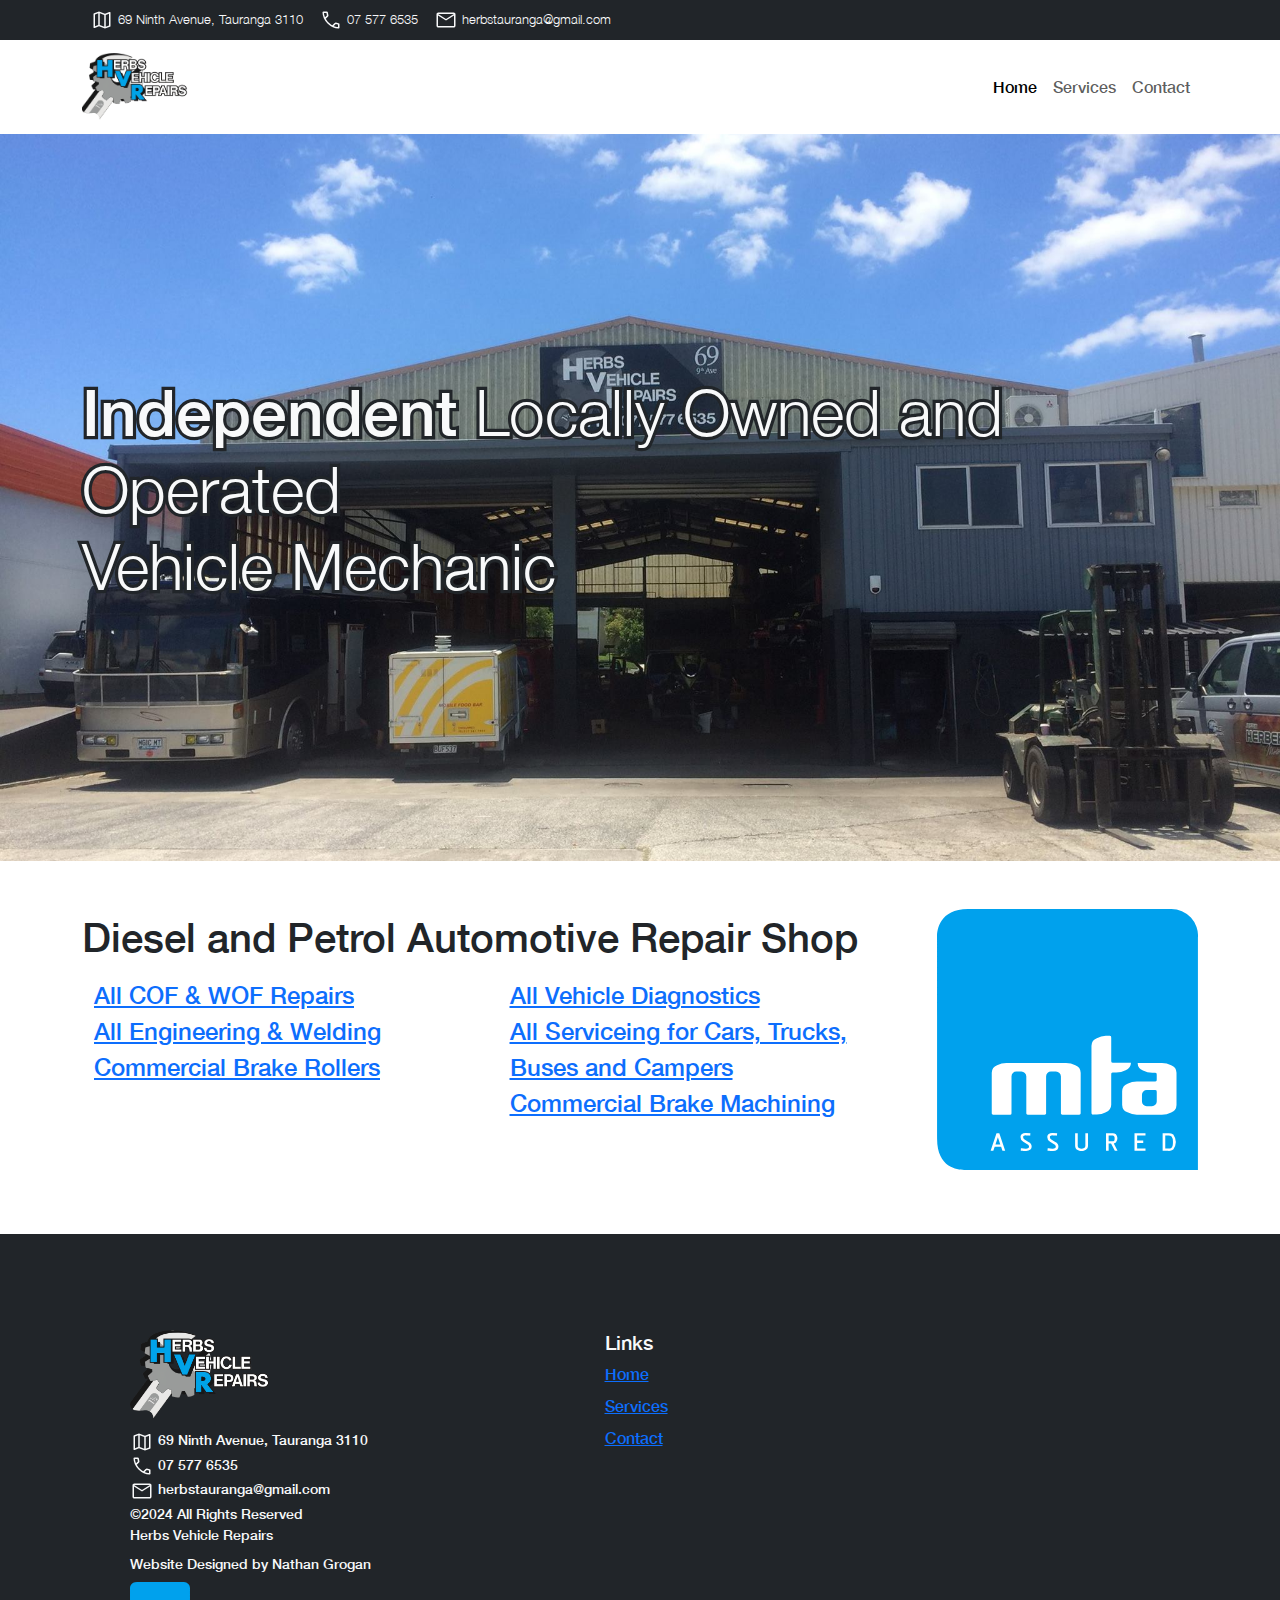
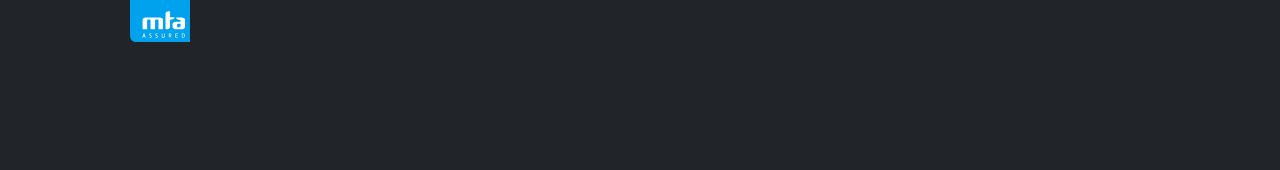
<file: index.html>
<!doctype html>
<html lang="en">

<head>
    <meta charset="utf-8">
    <meta name="viewport" content="width=device-width, initial-scale=1">
    <title>Home - Herbs Vehicle Repairs</title>
    <meta name="description" content="Locally Owned and Operated Tauranga Mechanic. Herbs Vehicle Repairs offers top-notch services, including COF and WOF repairs, engineering and welding, and specialized brake roller services. We are the only Tauranga shop with commercial brake lathe machining, ensuring optimal performance for heavy-duty vehicles. Our advanced diagnostics and comprehensive servicing for cars, trucks, buses, and campers keep your vehicle running smoothly and safely.">

    <link rel="apple-touch-icon" sizes="180x180" href="/apple-touch-icon.png">
    <link rel="icon" type="image/png" sizes="32x32" href="/favicon-32x32.png">
    <link rel="icon" type="image/png" sizes="16x16" href="/favicon-16x16.png">
    <link rel="manifest" href="/site.webmanifest">
    <link href="https://cdn.jsdelivr.net/npm/bootstrap@5.3.3/dist/css/bootstrap.min.css" rel="stylesheet"
        integrity="sha384-QWTKZyjpPEjISv5WaRU9OFeRpok6YctnYmDr5pNlyT2bRjXh0JMhjY6hW+ALEwIH" crossorigin="anonymous">
    <link rel="stylesheet" href="style.css">
</head>

<body>


    <nav class="navbar navbar-expand-lg bg-dark">
        <div class="container-xl">
            <div class="">
                <ul class="navbar-nav">
                    <li class="nav-item">
                        <a class="nav-link text-light pt-0 pb-0 font-light top-nav "
                            href="https://maps.app.goo.gl/Wb2tsfHWZYfhtVgt9" target="_blank"><img
                                src="img/icons/map.svg" alt="maps"> 69 Ninth Avenue, Tauranga 3110</a>
                    </li>
                    <li class="nav-item">
                        <a class="nav-link text-light pt-0 pb-0 font-light top-nav" href="tel:07 577 6535"><img
                                src="img/icons/call.svg" alt="call"> 07 577 6535</a>
                    </li>
                    <li class="nav-item">
                        <a class="nav-link text-light pt-0 pb-0 font-light top-nav"
                            href="mailto:herbstauranga@gmail.com"><img src="img/icons/mail.svg" alt="mail">
                            herbstauranga@gmail.com</a>
                    </li>
                </ul>
            </div>
        </div>
    </nav>

    </nav>
    <nav class="navbar navbar-expand-lg bg-white">
        <div class="container-xl">
            <a class="navbar-brand" href="/index.html">
                <img src="img/HVR-Logo-Colour.png" alt="Logo" width="106.6" height="68.4">
            </a>
            <button class="navbar-toggler" type="button" data-bs-toggle="collapse" data-bs-target="#navbarNav"
                aria-controls="navbarNav" aria-expanded="false" aria-label="Toggle navigation">
                <span class="navbar-toggler-icon"></span>
            </button>
            <div class="collapse navbar-collapse" id="navbarNav">
                <ul class="navbar-nav">
                    <li class="nav-item">
                        <a class="nav-link active" aria-current="page" href="./index.html">Home</a>
                    </li>
                    <li class="nav-item">
                        <a class="nav-link" href="./services.html">Services</a>
                    </li>
                    <li class="nav-item">
                        <a class="nav-link" href="./contact.html">Contact</a>
                    </li>
                </ul>
            </div>
        </div>
    </nav>
    <div>
        <div class="container-fluid p-0 covertext">
            <div class="container-xl">
                <p class="text-justify display-3 text-light text-outline"><b class="cover-bold">Independent</b> Locally
                    Owned and
                    Operated <br> Vehicle Mechanic</p>
            </div>
        </div>
    </div>
    <div class="containter-fluid p-5">
        <div class="container-xl">
            <div class="row">
                <div class="col-9">
                    <h1 class="font-medium pt-1 pb-2">Diesel and Petrol Automotive Repair Shop</h1>
                    <div class="container">
                        <div class="row ">
                            <div class="col">
                                <ul class="pl-5 mb-0 list-unstyled font-medium fs-4">
                                    <li>
                                        <a href="./services.html#all_cof_wof_repairs">All COF & WOF Repairs</a>
                                    </li>
                                    <li>
                                        <a href="./services.html#all_engineering_welding">All Engineering & Welding</a>
                                    </li>
                                    <li>
                                        <a href="./services.html#commercial_brake_rollers">Commercial Brake Rollers</a>
                                    </li>
                                </ul>
                            </div>
                            <div class="col">
                                <ul class="pr-5 mb-0 list-unstyled font-medium fs-4">
                                    <li>
                                        <a href="./services.html#all_vehicle_diagnostics">All Vehicle Diagnostics</a>
                                    </li>
                                    <li>
                                        <a href="./services.html#all_servicing">All Serviceing for Cars, Trucks, Buses and Campers</a>
                                    </li>
                                    <li>
                                        <a href="./services.html#commercial_brake">Commercial Brake Machining</a>
                                    </li>
                                </ul>
                            </div>
                        </div>
                    </div>
                </div>


                <div class="col-3">
                    <img class="img-fluid" width="600" src="img/icons/mta.svg" alt="MTA">

                </div>
            </div>

        </div>
    </div>
    <footer class="bd-footer py-5 mt-3 bg-dark text-light font-medium">
        <div class="container py-5 ">
            <div class="row justify-content-center">
                <div class="col-lg-4 mb-3">
                    <a class="d-inline-flex align-items-center mb-2 link-dark text-decoration-none" href="/"
                        aria-label="Bootstrap">
                        <img src="img/HVR-Logo-Colour.png" width="40%" height="40%" alt="Logo">
                    </a>
                    <ul class="list-unstyled small text-light">
                        <li class="">
                            <a class="text-reset text-decoration-none" href="https://maps.app.goo.gl/Wb2tsfHWZYfhtVgt9"
                                target="_blank"><img src="img/icons/map.svg" alt="maps"> 69 Ninth Avenue, Tauranga
                                3110</a>
                        </li>
                        <li class="">
                            <a class="text-reset text-decoration-none" href="tel:07 577 6535"><img
                                    src="img/icons/call.svg" alt="call"> 07 577 6535</a>
                        </li>
                        <li class="">
                            <a class="text-reset text-decoration-none" href="mailto:herbstauranga@gmail.com"><img
                                    src="img/icons/mail.svg" alt="mail">
                                herbstauranga@gmail.com</a>
                        </li>
                        <li class="mb-2">©2024 All Rights Reserved <br> Herbs Vehicle Repairs</li>
                        <li class="mb-2">Website Designed by Nathan Grogan</li>
                        <img class="img-fluid" width="60" src="img/icons/mta.svg" alt="MTA">

                    </ul>
                </div>
                <div class="col-6 col-lg-2 offset-lg-1 mb-3">
                    <h5>Links</h5>
                    <ul class="list-unstyled">
                        <li class="mb-2"><a href="./index.html">Home</a></li>
                        <li class="mb-2"><a href="./services.html">Services</a></li>
                        <li class="mb-2"><a href="./contact.html">Contact</a></li>

                    </ul>
                </div>
                <div class="col-12 col-lg-4 mb-3">
                    <iframe
                        src="https://www.google.com/maps/embed?pb=!1m18!1m12!1m3!1d3157.0803238414633!2d176.1598326!3d-37.694312599999996!2m3!1f0!2f0!3f0!3m2!1i1024!2i768!4f13.1!3m3!1m2!1s0x6d6ddbc8b3ff32d1%3A0xa07e70a4b1adae29!2sHerb&#39;s%20Vehicle%20Repairs!5e0!3m2!1sen!2snz!4v1719280326117!5m2!1sen!2snz"
                        width="100%" height="100%" style="border:0;" allowfullscreen="" loading="lazy"
                        referrerpolicy="no-referrer-when-downgrade"></iframe>
                </div>
            </div>
        </div>
    </footer>

    <script src="https://cdn.jsdelivr.net/npm/bootstrap@5.3.3/dist/js/bootstrap.bundle.min.js"
        integrity="sha384-YvpcrYf0tY3lHB60NNkmXc5s9fDVZLESaAA55NDzOxhy9GkcIdslK1eN7N6jIeHz"
        crossorigin="anonymous"></script>
</body>

</html>
</file>
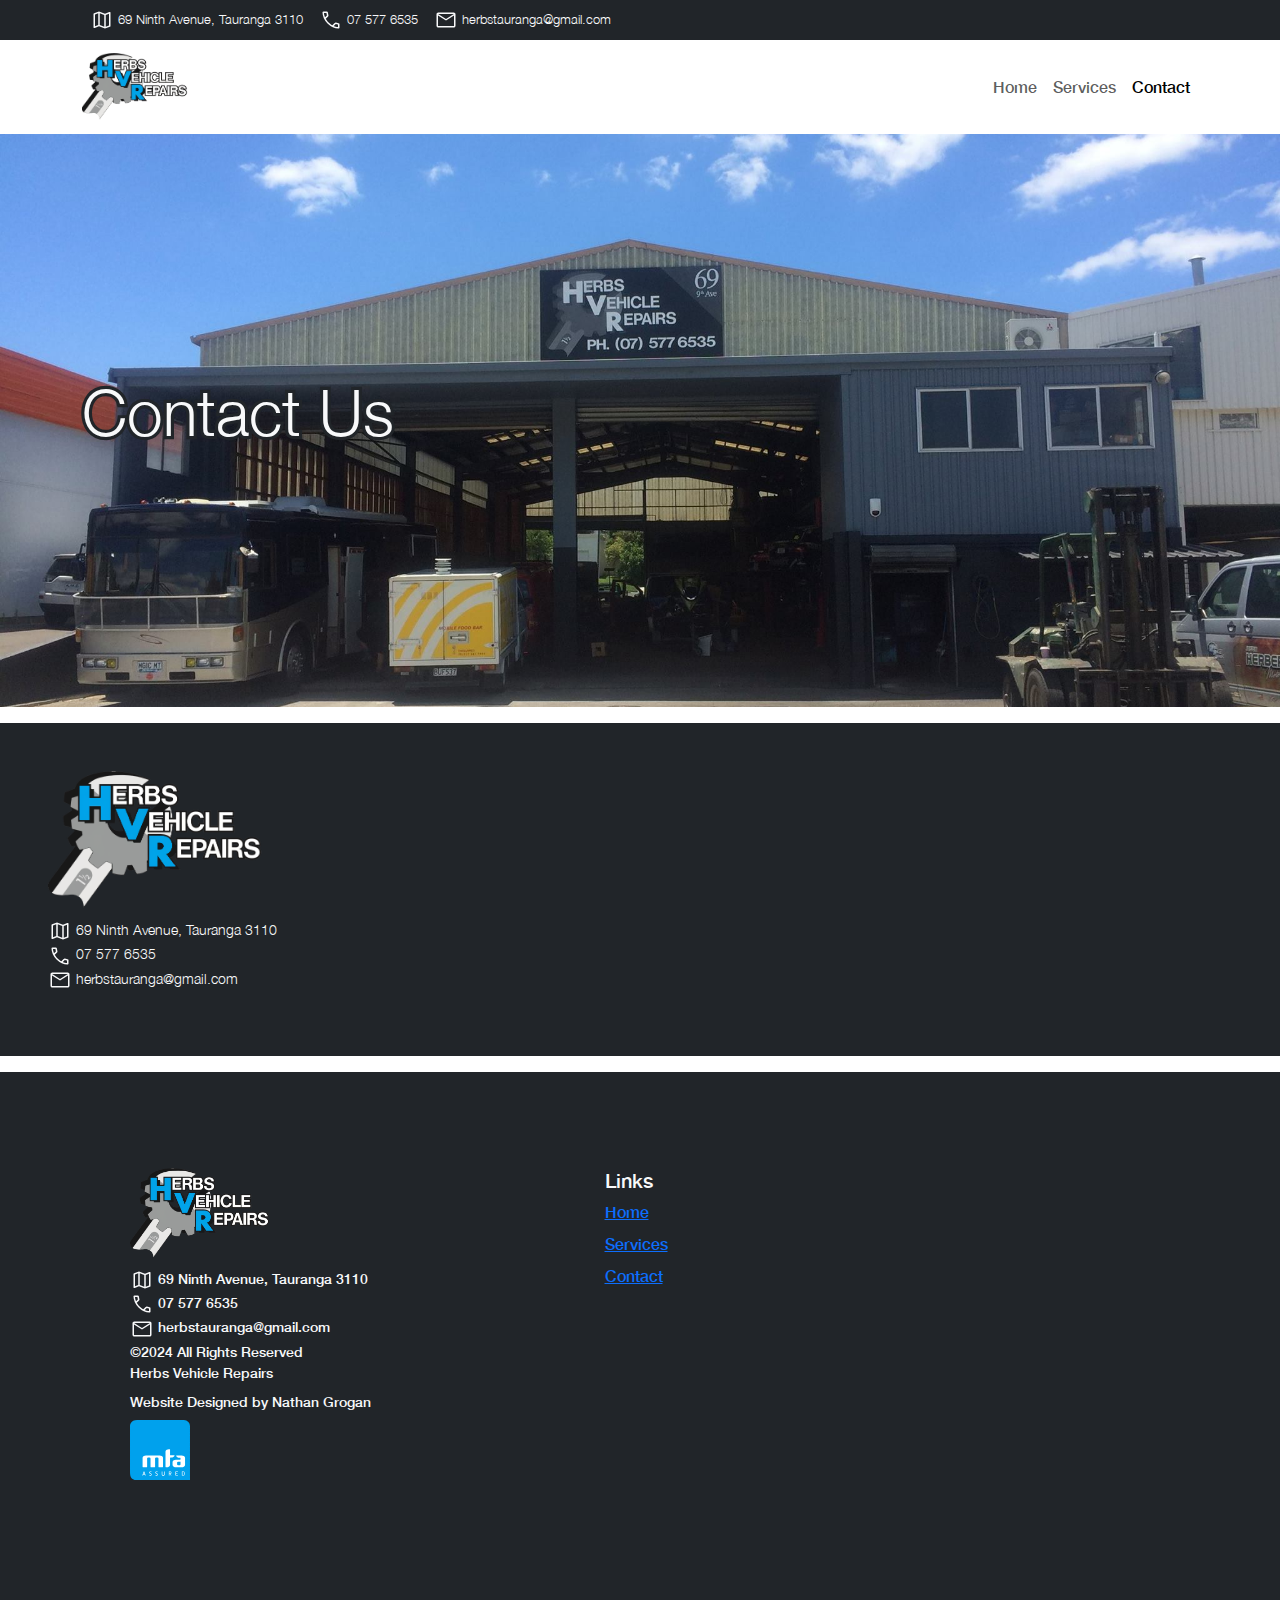
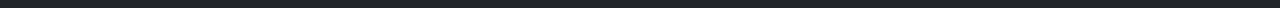
<file: contact.html>
<!doctype html>
<html lang="en">

<head>
    <meta charset="utf-8">
    <meta name="viewport" content="width=device-width, initial-scale=1">
    <title>Contact - Herbs Vehicle Repairs</title>
    <meta name="description"
        content="Locally Owned and Operated Tauranga Mechanic. Herbs Vehicle Repairs offers top-notch services, including COF and WOF repairs, engineering and welding, and specialized brake roller services. We are the only Tauranga shop with commercial brake lathe machining, ensuring optimal performance for heavy-duty vehicles. Our advanced diagnostics and comprehensive servicing for cars, trucks, buses, and campers keep your vehicle running smoothly and safely.">

    <link rel="apple-touch-icon" sizes="180x180" href="/apple-touch-icon.png">
    <link rel="icon" type="image/png" sizes="32x32" href="/favicon-32x32.png">
    <link rel="icon" type="image/png" sizes="16x16" href="/favicon-16x16.png">
    <link rel="manifest" href="/site.webmanifest">
    <link href="https://cdn.jsdelivr.net/npm/bootstrap@5.3.3/dist/css/bootstrap.min.css" rel="stylesheet"
        integrity="sha384-QWTKZyjpPEjISv5WaRU9OFeRpok6YctnYmDr5pNlyT2bRjXh0JMhjY6hW+ALEwIH" crossorigin="anonymous">
    <link rel="stylesheet" href="style.css">
</head>

<body>


    <nav class="navbar navbar-expand-lg bg-dark">
        <div class="container-xl">
            <div class="">
                <ul class="navbar-nav">
                    <li class="nav-item">
                        <a class="nav-link text-light pt-0 pb-0 font-light top-nav "
                            href="https://maps.app.goo.gl/Wb2tsfHWZYfhtVgt9" target="_blank"><img
                                src="img/icons/map.svg" alt="maps"> 69 Ninth Avenue, Tauranga 3110</a>
                    </li>
                    <li class="nav-item">
                        <a class="nav-link text-light pt-0 pb-0 font-light top-nav" href="tel:07 577 6535"><img
                                src="img/icons/call.svg" alt="call"> 07 577 6535</a>
                    </li>
                    <li class="nav-item">
                        <a class="nav-link text-light pt-0 pb-0 font-light top-nav"
                            href="mailto:herbstauranga@gmail.com"><img src="img/icons/mail.svg" alt="mail">
                            herbstauranga@gmail.com</a>
                    </li>
                </ul>
            </div>
        </div>
    </nav>

    </nav>
    <nav class="navbar navbar-expand-lg bg-white">
        <div class="container-xl">
            <a class="navbar-brand" href="/index.html">
                <img src="img/HVR-Logo-Colour.png" alt="Logo" width="106.6" height="68.4">
            </a>
            <button class="navbar-toggler" type="button" data-bs-toggle="collapse" data-bs-target="#navbarNav"
                aria-controls="navbarNav" aria-expanded="false" aria-label="Toggle navigation">
                <span class="navbar-toggler-icon"></span>
            </button>
            <div class="collapse navbar-collapse" id="navbarNav">
                <ul class="navbar-nav">
                    <li class="nav-item">
                        <a class="nav-link" href="./index.html">Home</a>
                    </li>
                    <li class="nav-item">
                        <a class="nav-link" href="./services.html">Services</a>
                    </li>
                    <li class="nav-item">
                        <a class="nav-link active" href="./contact.html">Contact</a>
                    </li>
                </ul>
            </div>
        </div>
    </nav>
    <div>
        <div class="container-fluid p-0 covertext">
            <div class="container-xl">
                <p class="text-justify display-3 text-light text-outline">Contact Us</p>
            </div>
        </div>
    </div>
    <div class="container-fluid p-0 servicestext bg-dark mt-3" style="background-image: none;">
        <div class="row g-0">
            <div class="col-md-6 col-12 order-md-1 order-1 pt-5 pb-5 ps-5 pe-5 g-0 ">

                <a class="d-inline-flex align-items-center mb-2 link-dark text-decoration-none" href="/"
                    aria-label="Bootstrap">
                    <img src="img/HVR-Logo-Colour.png" width="40%" height="40%" alt="Logo">
                </a>
                <ul class="list-unstyled small text-light">
                    <li class="">
                        <a class="text-reset text-decoration-none" href="https://maps.app.goo.gl/Wb2tsfHWZYfhtVgt9"
                            target="_blank"><img src="img/icons/map.svg" alt="maps"> 69 Ninth Avenue, Tauranga
                            3110</a>
                    </li>
                    <li class="">
                        <a class="text-reset text-decoration-none" href="tel:07 577 6535"><img src="img/icons/call.svg"
                                alt="call"> 07 577 6535</a>
                    </li>
                    <li class="">
                        <a class="text-reset text-decoration-none" href="mailto:herbstauranga@gmail.com"><img
                                src="img/icons/mail.svg" alt="mail">
                            herbstauranga@gmail.com</a>
                    </li>


                </ul>

            </div>
            <div class="col-md-6 col-12 order-md-2 order-2 g-0"
                style="background-image: none; background-position: center; background-size: cover;">

                <div id="map" style="width: 100%; height: 100%">
                    <iframe
                        src="https://www.google.com/maps/embed?pb=!1m18!1m12!1m3!1d3157.0803238414633!2d176.1598326!3d-37.694312599999996!2m3!1f0!2f0!3f0!3m2!1i1024!2i768!4f13.1!3m3!1m2!1s0x6d6ddbc8b3ff32d1%3A0xa07e70a4b1adae29!2sHerb&#39;s%20Vehicle%20Repairs!5e0!3m2!1sen!2snz!4v1719280326117!5m2!1sen!2snz"
                        style="border:0;" width="100%" height="100%" allowfullscreen="" loading="lazy"
                        referrerpolicy="no-referrer-when-downgrade"></iframe>
                </div>

            </div>
        </div>
    </div>


    <footer class="bd-footer py-5 mt-3 bg-dark text-light font-medium">
        <div class="container py-5 ">
            <div class="row justify-content-center">
                <div class="col-lg-4 mb-3 ">
                    <a class="d-inline-flex align-items-center mb-2 link-dark text-decoration-none" href="/"
                        aria-label="Bootstrap">
                        <img src="img/HVR-Logo-Colour.png" width="40%" height="40%" alt="Logo">
                    </a>
                    <ul class="list-unstyled small text-light">
                        <li class="">
                            <a class="text-reset text-decoration-none" href="https://maps.app.goo.gl/Wb2tsfHWZYfhtVgt9"
                                target="_blank"><img src="img/icons/map.svg" alt="maps"> 69 Ninth Avenue, Tauranga
                                3110</a>
                        </li>
                        <li class="">
                            <a class="text-reset text-decoration-none" href="tel:07 577 6535"><img
                                    src="img/icons/call.svg" alt="call"> 07 577 6535</a>
                        </li>
                        <li class="">
                            <a class="text-reset text-decoration-none" href="mailto:herbstauranga@gmail.com"><img
                                    src="img/icons/mail.svg" alt="mail">
                                herbstauranga@gmail.com</a>
                        </li>
                        <li class="mb-2">©2024 All Rights Reserved <br> Herbs Vehicle Repairs</li>
                        <li class="mb-2">Website Designed by Nathan Grogan</li>
                        <img class="img-fluid" width="60" src="img/icons/mta.svg" alt="MTA">

                    </ul>
                </div>
                <div class="col-6 col-lg-2 offset-lg-1 mb-3">
                    <h5>Links</h5>
                    <ul class="list-unstyled">
                        <li class="mb-2"><a href="./index.html">Home</a></li>
                        <li class="mb-2"><a href="./services.html">Services</a></li>
                        <li class="mb-2"><a href="./contact.html">Contact</a></li>

                    </ul>
                </div>
                <div class="col-12 col-lg-4 mb-3">
                    <iframe
                        src="https://www.google.com/maps/embed?pb=!1m18!1m12!1m3!1d3157.0803238414633!2d176.1598326!3d-37.694312599999996!2m3!1f0!2f0!3f0!3m2!1i1024!2i768!4f13.1!3m3!1m2!1s0x6d6ddbc8b3ff32d1%3A0xa07e70a4b1adae29!2sHerb&#39;s%20Vehicle%20Repairs!5e0!3m2!1sen!2snz!4v1719280326117!5m2!1sen!2snz"
                        width="100%" height="100%" style="border:0;" allowfullscreen="" loading="lazy"
                        referrerpolicy="no-referrer-when-downgrade"></iframe>
                </div>


            </div>
        </div>
    </footer>

    <script src="https://cdn.jsdelivr.net/npm/bootstrap@5.3.3/dist/js/bootstrap.bundle.min.js"
        integrity="sha384-YvpcrYf0tY3lHB60NNkmXc5s9fDVZLESaAA55NDzOxhy9GkcIdslK1eN7N6jIeHz"
        crossorigin="anonymous"></script>
</body>

</html>
</file>
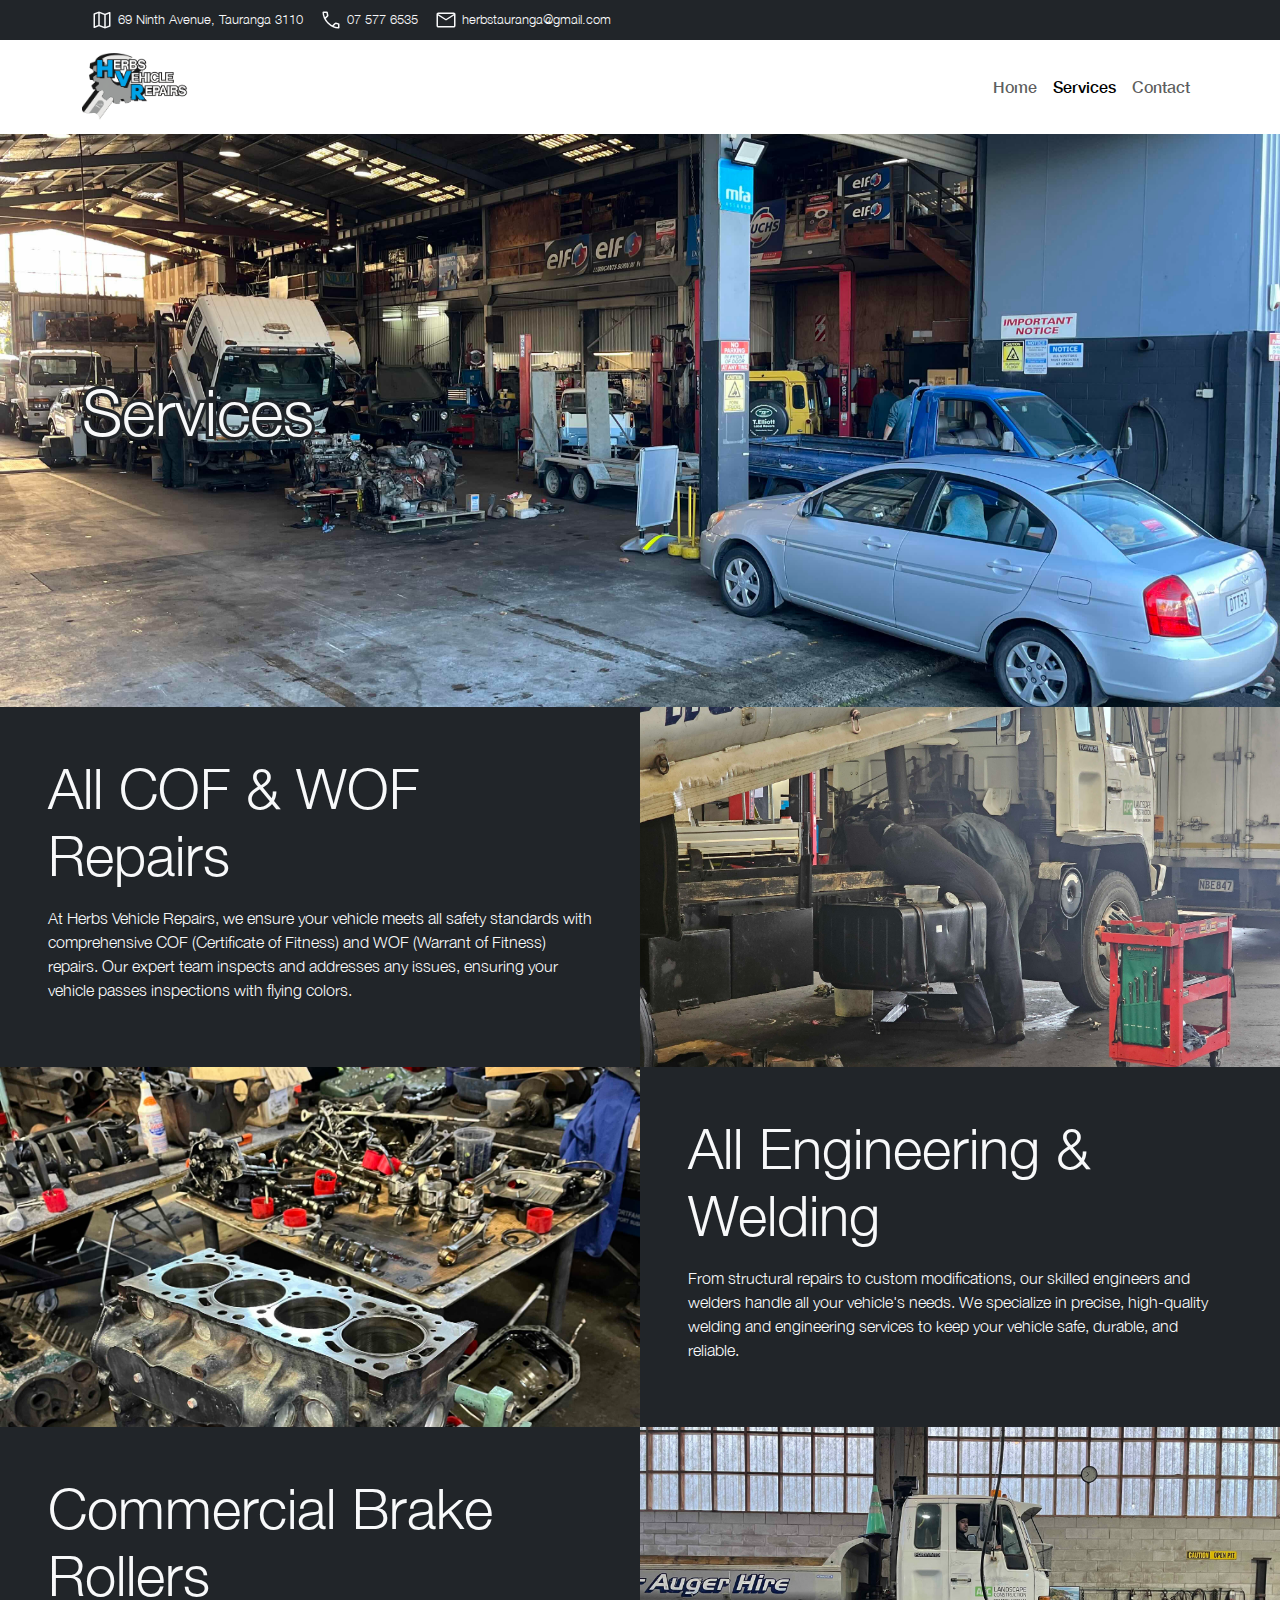
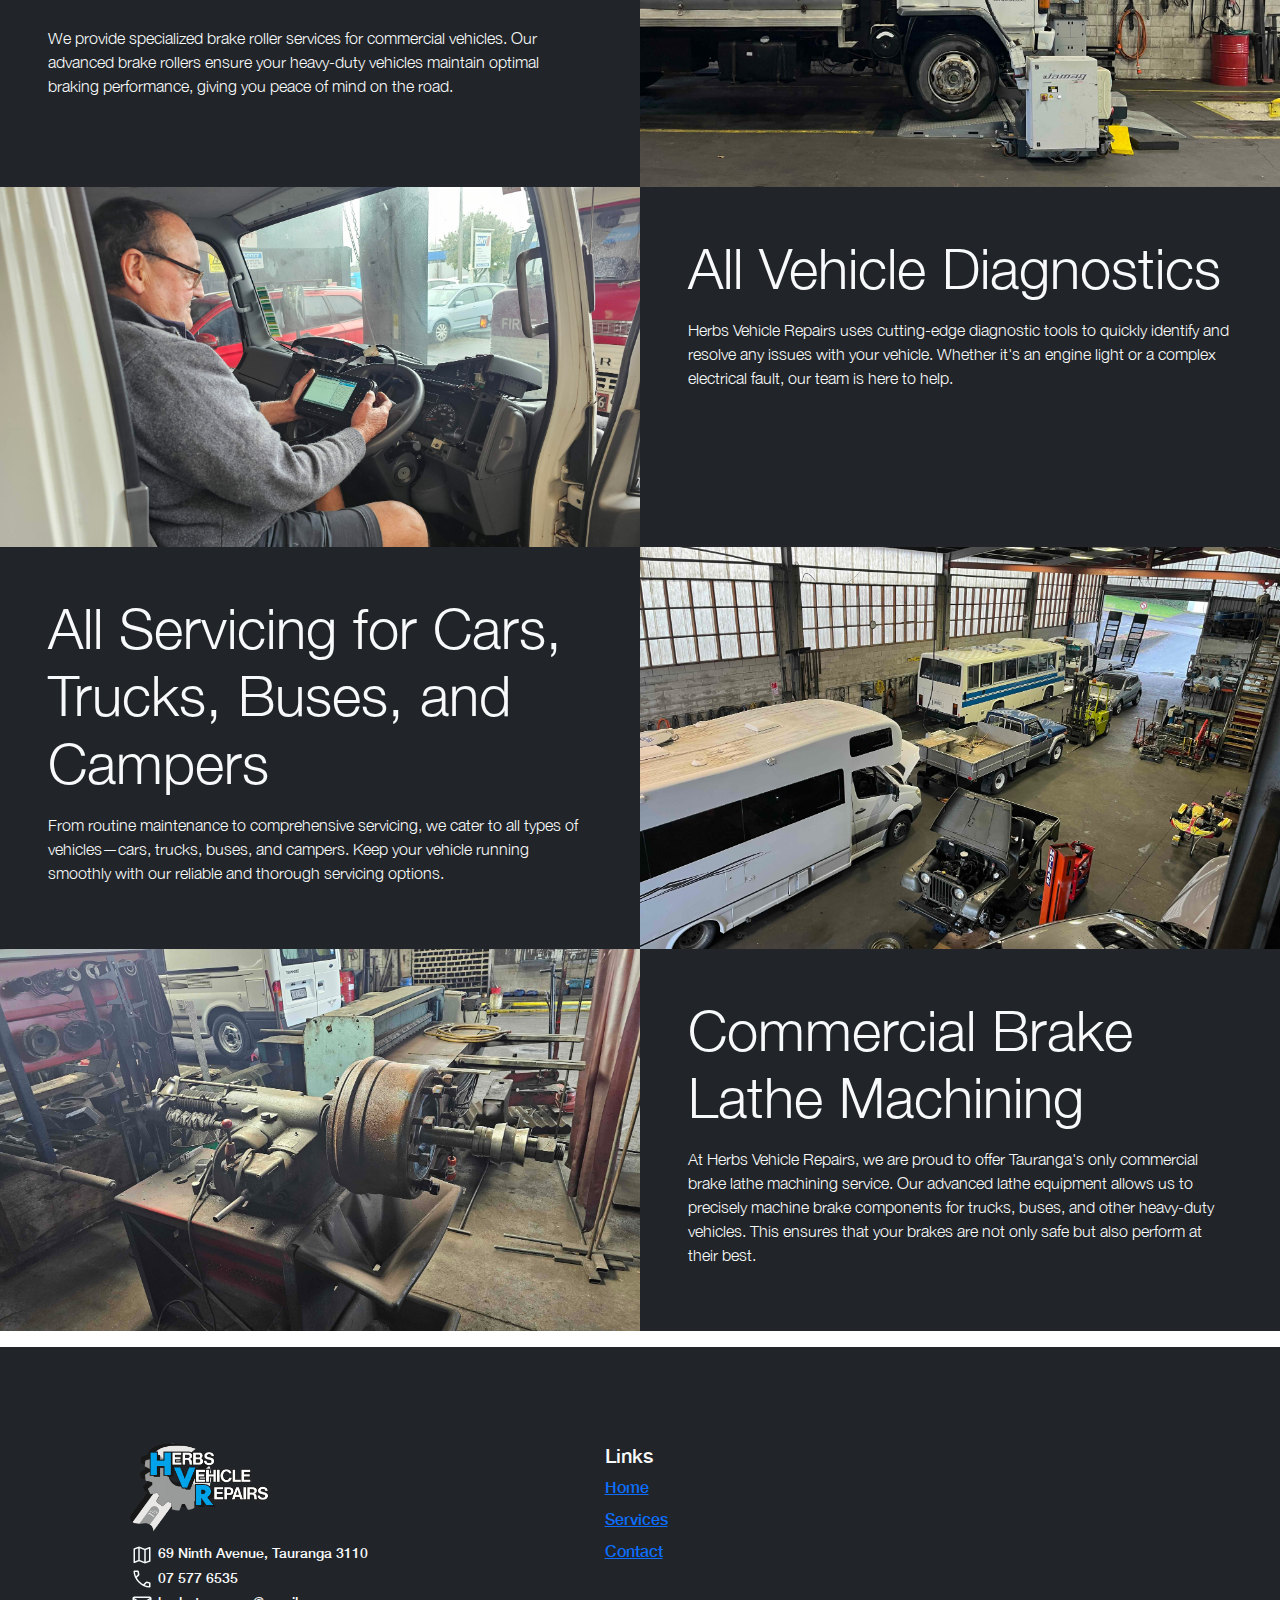
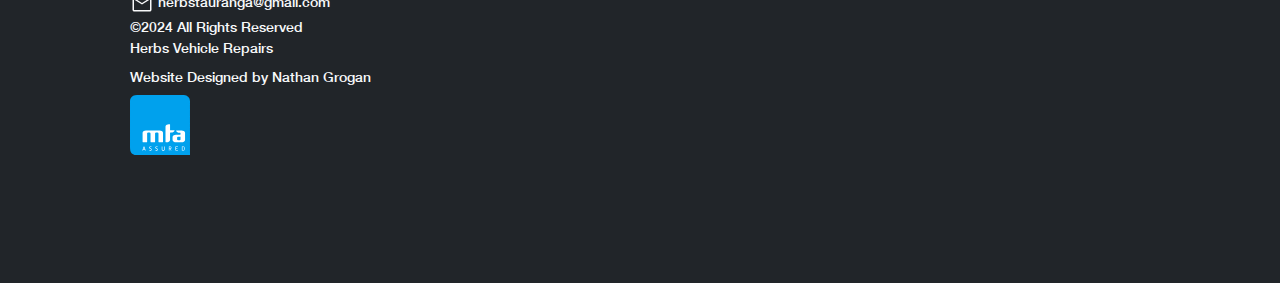
<file: services.html>
<!doctype html>
<html lang="en">

<head>
    <meta charset="utf-8">
    <meta name="viewport" content="width=device-width, initial-scale=1">
    <title>Services - Herbs Vehicle Repairs</title>
    <meta name="description" content="Locally Owned and Operated Tauranga Mechanic. Herbs Vehicle Repairs offers top-notch services, including COF and WOF repairs, engineering and welding, and specialized brake roller services. We are the only Tauranga shop with commercial brake lathe machining, ensuring optimal performance for heavy-duty vehicles. Our advanced diagnostics and comprehensive servicing for cars, trucks, buses, and campers keep your vehicle running smoothly and safely.">
    <link rel="apple-touch-icon" sizes="180x180" href="/apple-touch-icon.png">
    <link rel="icon" type="image/png" sizes="32x32" href="/favicon-32x32.png">
    <link rel="icon" type="image/png" sizes="16x16" href="/favicon-16x16.png">
    <link rel="manifest" href="/site.webmanifest">
    <link href="https://cdn.jsdelivr.net/npm/bootstrap@5.3.3/dist/css/bootstrap.min.css" rel="stylesheet"
        integrity="sha384-QWTKZyjpPEjISv5WaRU9OFeRpok6YctnYmDr5pNlyT2bRjXh0JMhjY6hW+ALEwIH" crossorigin="anonymous">
    <link rel="stylesheet" href="style.css">
</head>

<body class="g-0">


    <nav class="navbar navbar-expand-lg bg-dark">
        <div class="container-xl">
            <div class="">
                <ul class="navbar-nav">
                    <li class="nav-item">
                        <a class="nav-link text-light pt-0 pb-0 font-light top-nav "
                            href="https://maps.app.goo.gl/Wb2tsfHWZYfhtVgt9" target="_blank"><img
                                src="img/icons/map.svg" alt="maps"> 69 Ninth Avenue, Tauranga 3110</a>
                    </li>
                    <li class="nav-item">
                        <a class="nav-link text-light pt-0 pb-0 font-light top-nav" href="tel:07 577 6535"><img
                                src="img/icons/call.svg" alt="call"> 07 577 6535</a>
                    </li>
                    <li class="nav-item">
                        <a class="nav-link text-light pt-0 pb-0 font-light top-nav"
                            href="mailto:herbstauranga@gmail.com"><img src="img/icons/mail.svg" alt="mail">
                            herbstauranga@gmail.com</a>
                    </li>
                </ul>
            </div>
        </div>
    </nav>

    </nav>
    <nav class="navbar navbar-expand-lg bg-white">
        <div class="container-xl">
            <a class="navbar-brand" href="/index.html">
                <img src="img/HVR-Logo-Colour.png" alt="Logo" width="106.6" height="68.4">
            </a>
            <button class="navbar-toggler" type="button" data-bs-toggle="collapse" data-bs-target="#navbarNav"
                aria-controls="navbarNav" aria-expanded="false" aria-label="Toggle navigation">
                <span class="navbar-toggler-icon"></span>
            </button>
            <div class="collapse navbar-collapse" id="navbarNav">
                <ul class="navbar-nav">
                    <li class="nav-item">
                        <a class="nav-link" href="./index.html">Home</a>
                    </li>
                    <li class="nav-item">
                        <a class="nav-link active" href="./services.html">Services</a>
                    </li>
                    <li class="nav-item">
                        <a class="nav-link" href="./contact.html">Contact</a>
                    </li>
                </ul>
            </div>
        </div>
    </nav>

    <div>
        <div class="container-fluid p-0 coverservicestext">
            <div class="container-xl">
                <p class="text-justify display-3 text-light text-outline">Services</p>
            </div>
        </div>
    </div>

    <div class="container-fluid p-0 servicestext bg-dark" style="background-image: none;" id="all_cof_wof_repairs">
        <div class="row g-0">
            <div class="col-md-6 col-12 order-md-1 order-1 pt-5 pb-5 ps-5 pe-5 g-0">
                <p class="text-justify display-4 text-light">All COF & WOF Repairs</p>
                <p class="text-justify text-light">At Herbs Vehicle Repairs, we ensure your vehicle meets all safety
                    standards with comprehensive COF (Certificate of Fitness) and WOF (Warrant of Fitness) repairs. Our
                    expert team inspects and addresses any issues, ensuring your vehicle passes inspections with flying
                    colors.</p>
            </div>
            <div class="col-md-6 col-12 order-md-2 order-2 g-0"
                style="background-image: url(./img/compressed/COFWOF.jpeg); background-position: center; background-size: cover;">
                <div style="padding-top: 56.25%;"></div>
            </div>
        </div>
    </div>

    <div class="container-fluid p-0 servicestext bg-dark" style="background-image: none;" id="all_engineering_welding">
        <div class="row g-0">
            <div class="col-md-6 col-12 order-md-1 order-2 g-0"
                style="background-image: url(./img/compressed/Engineering.jpg); background-size: cover; background-position-y: -120px;">
                <div style="padding-top: 56.25%;"></div>
            </div>
            <div class="col-md-6 col-12 order-md-2 order-1 pt-5 pb-5 ps-5 pe-5 g-0">
                <p class="text-justify display-4 text-light">All Engineering & Welding</p>
                <p class="text-justify text-light">From structural repairs to custom modifications, our skilled
                    engineers and welders handle all your vehicle's needs. We specialize in precise, high-quality
                    welding and engineering services to keep your vehicle safe, durable, and reliable.</p>
            </div>
        </div>
    </div>

    <div class="container-fluid p-0 servicestext bg-dark" style="background-image: none;" id="commercial_brake_rollers">
        <div class="row g-0">
            <div class="col-md-6 col-12 order-md-1 order-1 pt-5 pb-5 ps-5 pe-5 g-0">
                <p class="text-justify display-4 text-light">Commercial Brake Rollers</p>
                <p class="text-justify text-light">We provide specialized brake roller services for commercial vehicles.
                    Our advanced brake rollers ensure your heavy-duty vehicles maintain optimal braking performance,
                    giving you peace of mind on the road.</p>
            </div>
            <div class="col-md-6 col-12 order-md-2 order-2 g-0"
                style="background-image: url(./img/compressed/BrakeRollers.jpg); background-position: center; background-size: cover;">
                <div style="padding-top: 56.25%;"></div>
            </div>
        </div>
    </div>

    <div class="container-fluid p-0 servicestext bg-dark" style="background-image: none;" id="all_vehicle_diagnostics">
        <div class="row g-0">
            <div class="col-md-6 col-12 order-md-1 order-2 g-0"
                style="background-image: url(./img/compressed/diag.jpeg); background-position: center; background-size: cover;">
                <div style="padding-top: 56.25%;"></div>
            </div>
            <div class="col-md-6 col-12 order-md-2 order-1 pt-5 pb-5 ps-5 pe-5 g-0">
                <p class="text-justify display-4 text-light">All Vehicle Diagnostics</p>
                <p class="text-justify text-light">Herbs Vehicle Repairs uses cutting-edge diagnostic tools to quickly
                    identify and resolve any issues with your vehicle. Whether it's an engine light or a complex
                    electrical fault, our team is here to help.</p>
            </div>
        </div>
    </div>

    <div class="container-fluid p-0 servicestext bg-dark" style="background-image: none;" id="all_servicing">
        <div class="row g-0">
            <div class="col-md-6 col-12 order-md-1 order-1 pt-5 pb-5 ps-5 pe-5 g-0 ">
                <p class="text-justify display-4 text-light">All Servicing for Cars, Trucks, Buses, and Campers</p>
                <p class="text-justify text-light">From routine maintenance to comprehensive servicing, we cater to all
                    types of vehicles—cars, trucks, buses, and campers. Keep your vehicle running smoothly with our
                    reliable and thorough servicing options.</p>
            </div>
            <div class="col-md-6 col-12 order-md-2 order-2 g-0"
                style="background-image: url(./img/compressed/AllServicing.jpg); background-position: center; background-size: cover;">
                <div style="padding-top: 56.25%;"></div>
            </div>
        </div>
    </div>

    <div class="container-fluid p-0 servicestext bg-dark" style="background-image: none;" id="commercial_brake">
        <div class="row g-0">
            <div class="col-md-6 col-12 order-md-1 order-2 g-0"
                style="background-image: url(./img/compressed/BrakeLathe2.jpeg); background-position: center; background-size: cover;">
                <div style="padding-top: 56.25%;"></div>
            </div>
            <div class="col-md-6 col-12 order-md-2 order-1 g-0 pt-5 pb-5 ps-5 pe-5">
                <p class="text-justify display-4 text-light">Commercial Brake Lathe Machining </p>
                <p class="text-justify text-light">At Herbs Vehicle Repairs, we are proud to offer Tauranga's only
                    commercial brake lathe machining service. Our advanced lathe equipment allows us to precisely
                    machine brake components for trucks, buses, and other heavy-duty vehicles. This ensures that your
                    brakes are not only safe but also perform at their best.</p>
            </div>
        </div>
    </div>



    <footer class="bd-footer py-5 mt-3 bg-dark text-light font-medium">
        <div class="container py-5 ">
            <div class="row justify-content-center">
                <div class="col-lg-4 mb-3">
                    <a class="d-inline-flex align-items-center mb-2 link-dark text-decoration-none" href="/"
                        aria-label="Bootstrap">
                        <img src="img/HVR-Logo-Colour.png" width="40%" height="40%" alt="Logo">
                    </a>
                    <ul class="list-unstyled small text-light">
                        <li class="">
                            <a class="text-reset text-decoration-none" href="https://maps.app.goo.gl/Wb2tsfHWZYfhtVgt9"
                                target="_blank"><img src="img/icons/map.svg" alt="maps"> 69 Ninth Avenue, Tauranga
                                3110</a>
                        </li>
                        <li class="">
                            <a class="text-reset text-decoration-none" href="tel:07 577 6535"><img
                                    src="img/icons/call.svg" alt="call"> 07 577 6535</a>
                        </li>
                        <li class="">
                            <a class="text-reset text-decoration-none" href="mailto:herbstauranga@gmail.com"><img
                                    src="img/icons/mail.svg" alt="mail">
                                herbstauranga@gmail.com</a>
                        </li>
                        <li class="mb-2">©2024 All Rights Reserved <br> Herbs Vehicle Repairs</li>
                        <li class="mb-2">Website Designed by Nathan Grogan</li>
                        <img class="img-fluid" width="60" src="img/icons/mta.svg" alt="MTA">

                    </ul>
                </div>
                <div class="col-6 col-lg-2 offset-lg-1 mb-3">
                    <h5>Links</h5>
                    <ul class="list-unstyled">
                        <li class="mb-2"><a href="./index.html">Home</a></li>
                        <li class="mb-2"><a href="./services.html">Services</a></li>
                        <li class="mb-2"><a href="./contact.html">Contact</a></li>

                    </ul>
                </div>
                <div class="col-12 col-lg-4 mb-3">
                    <iframe
                        src="https://www.google.com/maps/embed?pb=!1m18!1m12!1m3!1d3157.0803238414633!2d176.1598326!3d-37.694312599999996!2m3!1f0!2f0!3f0!3m2!1i1024!2i768!4f13.1!3m3!1m2!1s0x6d6ddbc8b3ff32d1%3A0xa07e70a4b1adae29!2sHerb&#39;s%20Vehicle%20Repairs!5e0!3m2!1sen!2snz!4v1719280326117!5m2!1sen!2snz"
                        width="100%" height="100%" style="border:0;" allowfullscreen="" loading="lazy"
                        referrerpolicy="no-referrer-when-downgrade"></iframe>
                </div>


            </div>
        </div>
    </footer>

    <script src="https://cdn.jsdelivr.net/npm/bootstrap@5.3.3/dist/js/bootstrap.bundle.min.js"
        integrity="sha384-YvpcrYf0tY3lHB60NNkmXc5s9fDVZLESaAA55NDzOxhy9GkcIdslK1eN7N6jIeHz"
        crossorigin="anonymous"></script>
</body>

</html>
</file>
<file: style.css>
@font-face {
    font-family: HelveticaNeueMedium;
    src: url(fonts/HelveticaNeue-Medium-11.ttf);
}
@font-face {
    font-family: HelveticaNeueLight;
    src: url(fonts/HelveticaNeue-Light-08.ttf);
}

.nav-link {
     font-family: HelveticaNeueMedium !important;
}

.navbar-collapse {
    justify-content: flex-end;
}

.covertext {
    font-family: HelveticaNeueLight !important;
    background-image: url(img/Cover.jpg);
    background-size: cover;
    padding-top: 15rem !important;
    padding-bottom: 15rem !important;
    background-position: center;
}
.coverservicestext {
    font-family: HelveticaNeueLight !important;
    background-image: url(/img/compressed/cover-services.jpg);
    background-size: cover;
    padding-top: 15rem !important;
    padding-bottom: 15rem !important;
    background-position: center;
}
.servicestext {
    font-family: HelveticaNeueLight !important;
    background-size: cover;

    background-position: center;
}

.font-light {
    font-family: HelveticaNeueLight !important;
}
.font-medium {
    font-family: HelveticaNeueMedium !important;
}

.top-nav
{
    font-size: small;
}
b.cover-bold {
    font-family: HelveticaNeueMedium !important;
}
.text-outline {
    paint-order: stroke fill;
    -webkit-text-stroke: 0.10em #212529;
}
</file>
